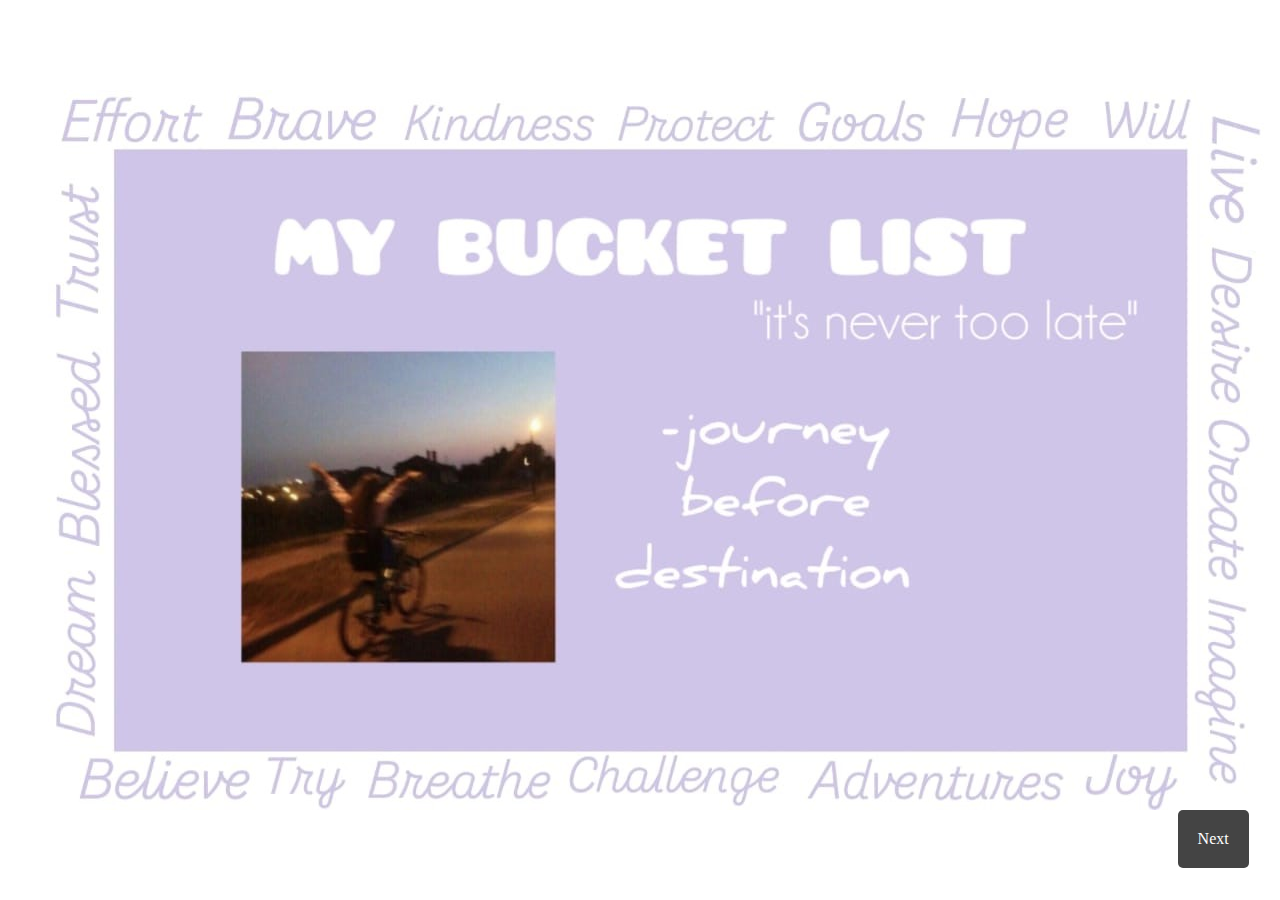
<file: index.html>
<!DOCTYPE html>
<html>
<head>
  <link rel="stylesheet" href="style.css">
<style>
  
.center {
    position: fixed;
    top: 90%;
    left: 92%; 
  justify-content: center;
  align-items: right;
  height: 300px;
}
body {
  background-image: url(firstpage.jpg);
  background-repeat: no-repeat;
  background-attachment: fixed;  
  background-size: auto;
  background-position: center;
}
</style>
</head>
<div class="center">
    <div class="categories">
        <a href="firstpage.html" class="category"> Next </a>
</div>

</body>
</html>
</file>
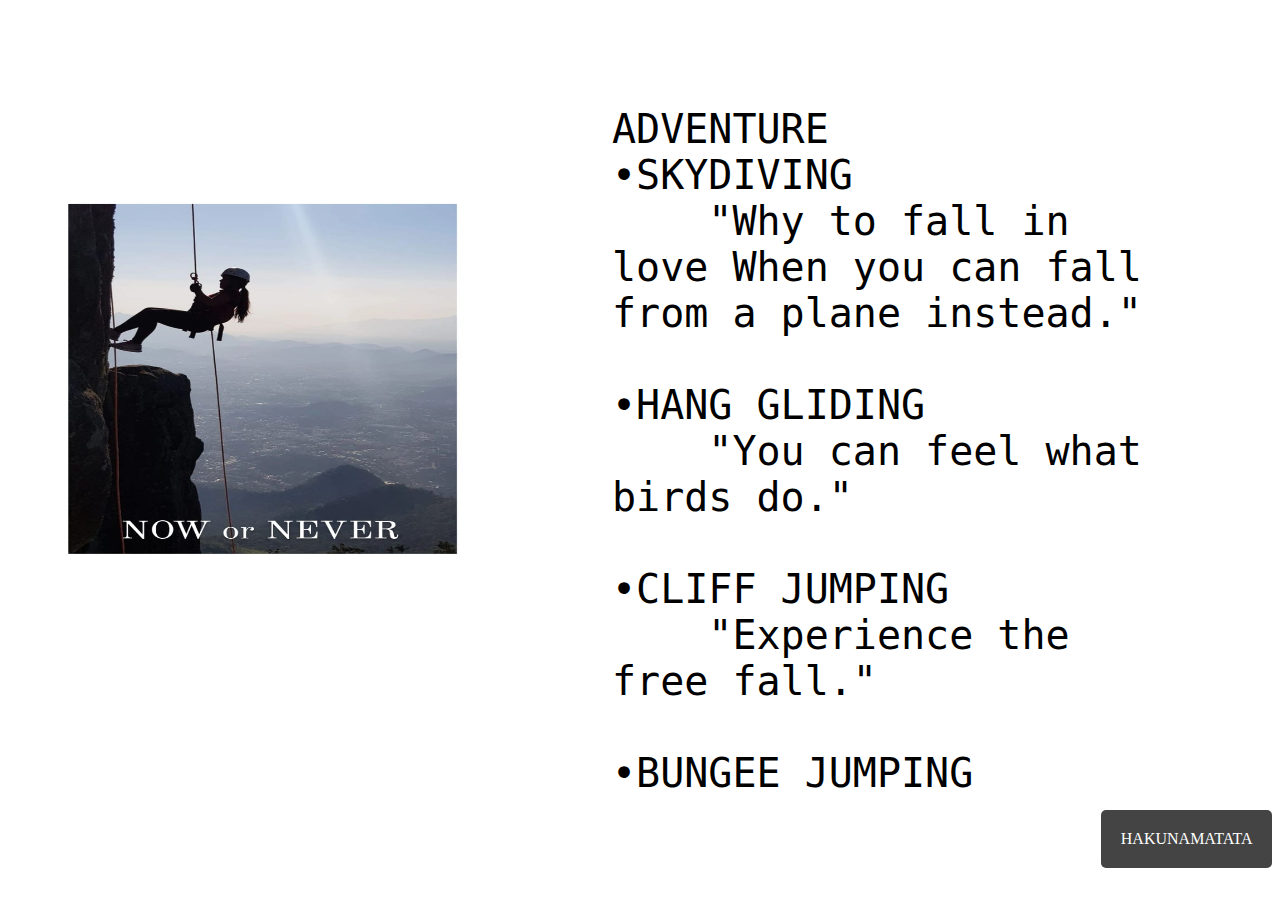
<file: Adventurepage.html>
<!DOCTYPE html>
<html lang="en">
<head>
    <meta charset="UTF-8">
    <meta name="viewport" content="width=device-width, initial-scale=1.0">
    <title>ADVENTURE PAGE</title>
    <link rel="stylesheet" href="style.css">
    <style>
        /* Ensure the body takes up the full height of the screen */
        body {
            margin: 0;
            padding: 0;
            display: flex;
            height: 100vh;
            background-color: white;
        }

        /* Style for the image container */
        .image-container {
            flex: 1; /* Take up equal space on the left */
            display: flex;
            padding: 10px;
            justify-content: center;
            align-items: center;
            background-color: white;
        }

        /* Style for the text area container */
        .text-container {
            flex: 2; /* Take up more space on the right */
            padding: 20px;
            display: flex;
            justify-content: center;
            align-items: center;
            background-color: white
        }

        /* Style for the editable text area */
        .editable-text {
            width: 80%;
            height: 80%;
            font-size: 40px;
            border: 1px solid white;
            border-radius: 5px;
            resize: none;
            outline: none;
        }
        .center {
    position: fixed;
    top: 90%;
    left: 86%; 
  justify-content: center;
  align-items: right;
  height: 300px;
        }
    </style>
</head>
<body>
    <div class="image-container">
        <!-- Replace with your image URL -->
        <img src="adventureimage.jpg" alt="Adventure" width="500" height="600"> 
    </div>
    <div class="text-container">
        <textarea class="editable-text"  contenteditable="true">
ADVENTURE
•SKYDIVING 
    "Why to fall in love When you can fall from a plane instead."
            
•HANG GLIDING 
    "You can feel what birds do."
            
•CLIFF JUMPING 
    "Experience the free fall."
            
•BUNGEE JUMPING 
    "Death trial."
        </textarea>
    </div>
    <div class="center">
        <div class="categories">
            <a href="lastpage.html" class="category"> HAKUNAMATATA </a>
    </div>
</body>
</html>
</file>
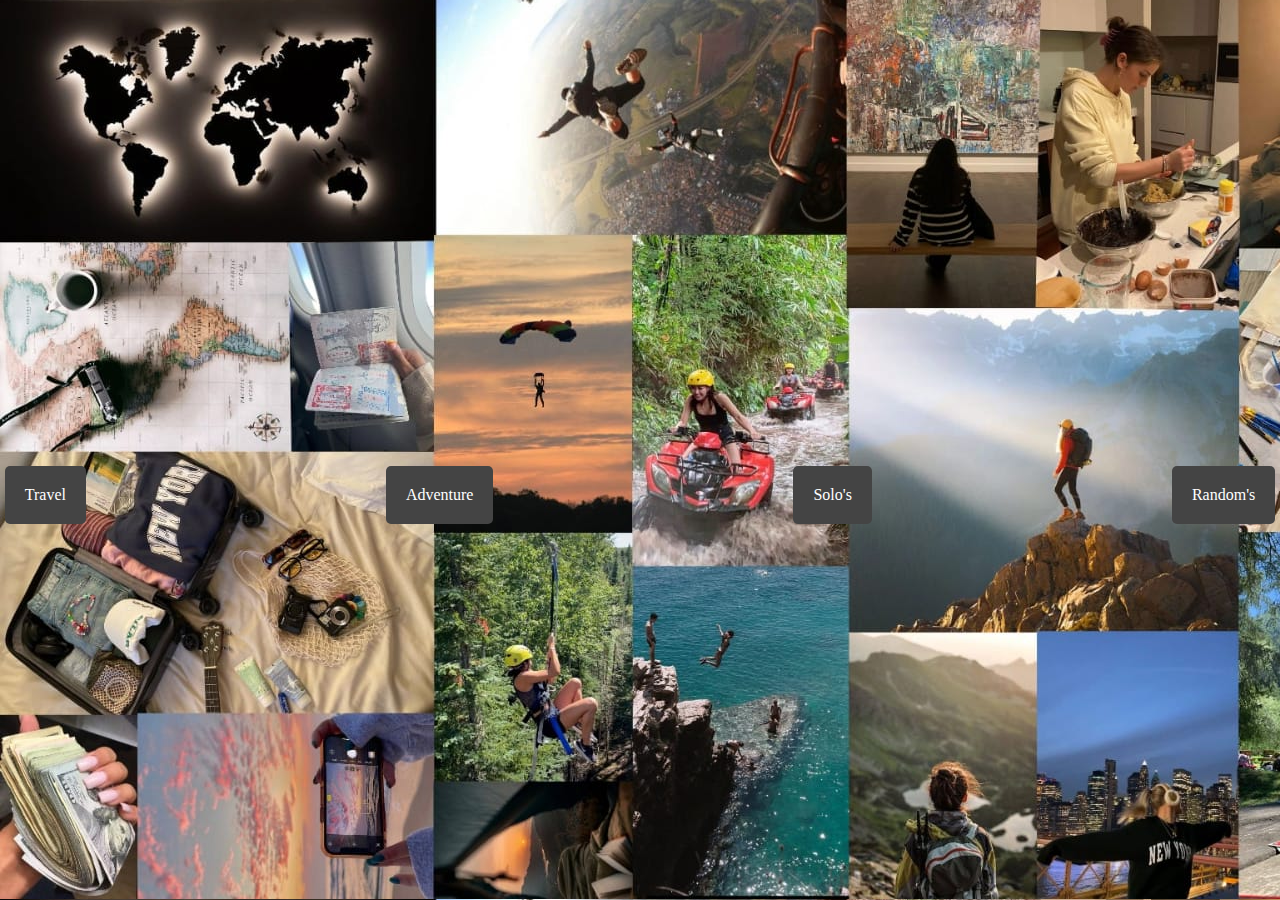
<file: first.html>
<!DOCTYPE html>
<html lang="en">
<head>
    <meta charset="UTF-8">
    <meta name="viewport" content="width=device-width, initial-scale=1.0">
    <title>Wishlist</title>
    <link rel="stylesheet" href="style.css">
</head>
<body background="newimage.jpeg">
    <div class="container">
        <div class="categories">
            <a href="travelpage.html" class="category">Travel </a>
            <a href="Adventurepage.html" class="category">Adventure</a>
            <a href="solopage.html" class="category">Solo's</a>
            <a href="randompage.html" class="category">Random's</a>
        </div>
    </div>
    <script src="script.js"></script>
</body>
</html>
</file>
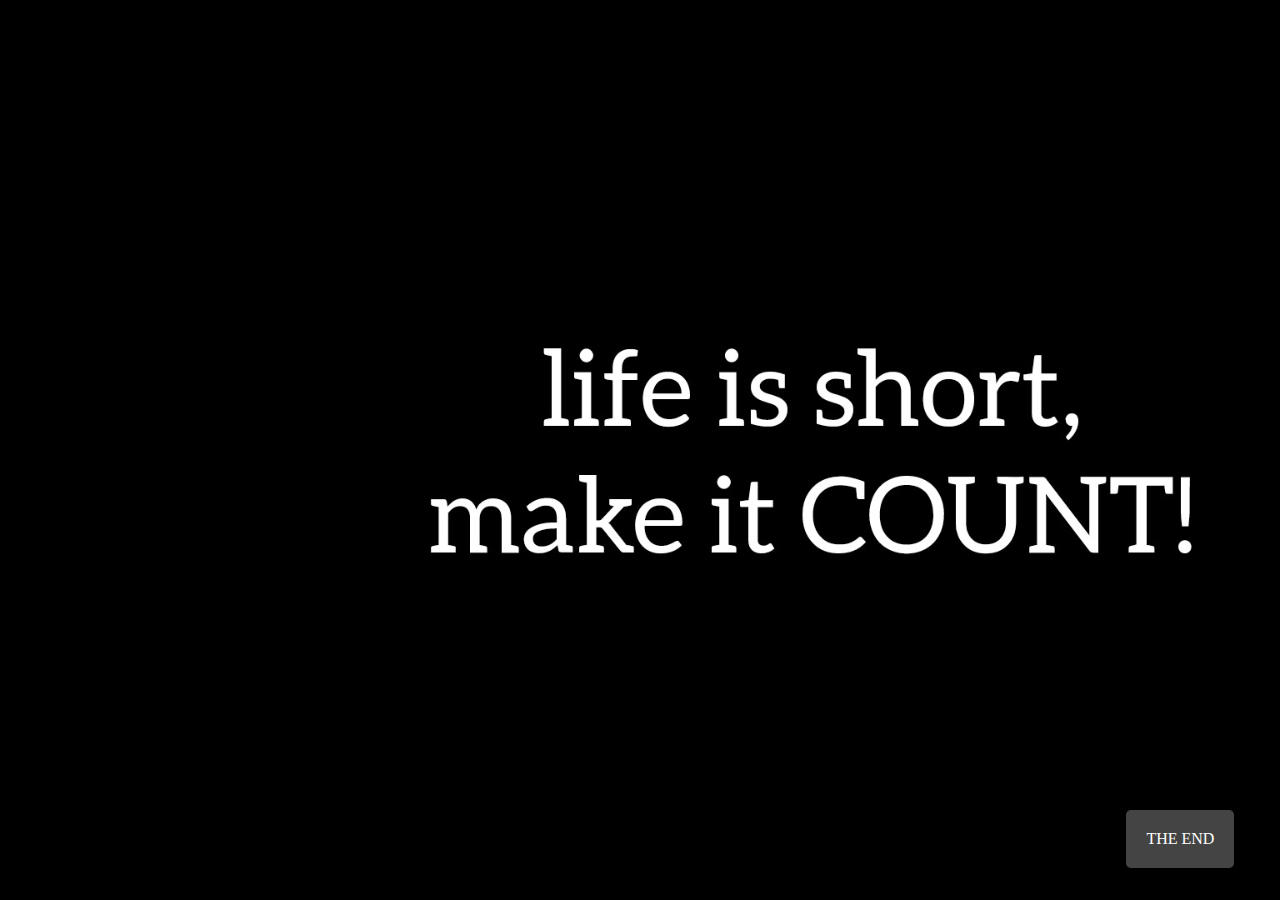
<file: lastpage.html>
<!DOCTYPE html>
<html>
<head>
  <link rel="stylesheet" href="style.css">
<style>
.center {
    position: fixed;
    top: 90%;
    left: 88%; 
  justify-content: center;
  align-items: right;
  height: 300px;
        }

body {
  background-image: url(lastpage.jpg);
  background-repeat: no-repeat;
  background-attachment: fixed;  
  background-size: cover;
}
</style>
</head>
 <div class="center">
        <div class="categories">
            <a href="welcome page.html" class="category"> THE END </a>
    </div>
</body>
</html>
</file>
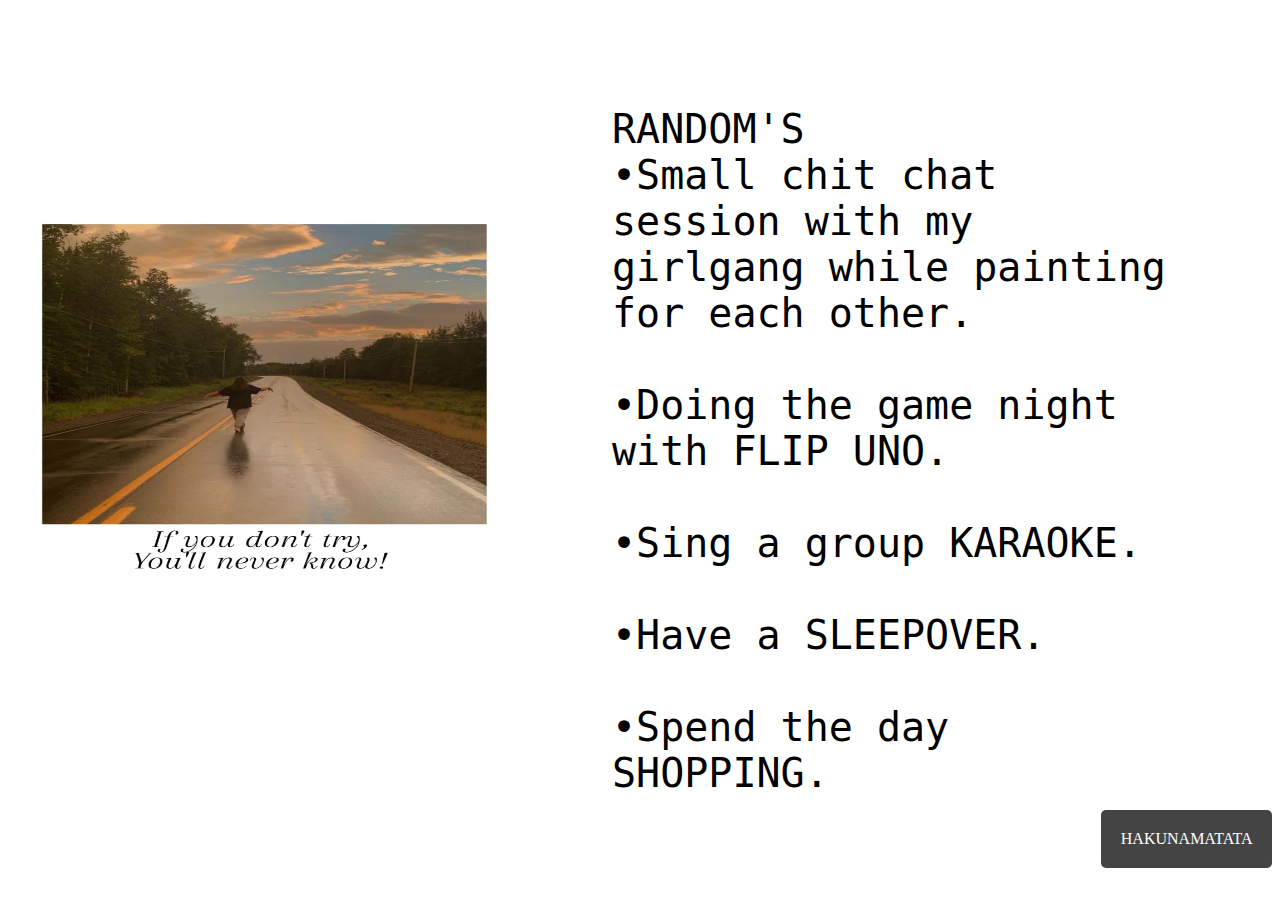
<file: randompage.html>
<!DOCTYPE html>
<html lang="en">
<head>
    <meta charset="UTF-8">
    <meta name="viewport" content="width=device-width, initial-scale=1.0">
    <title>RANDOM PAGE</title>
    <link rel="stylesheet" href="style.css">
    <style>
        /* Ensure the body takes up the full height of the screen */
        body {
            margin: 0;
            padding: 0;
            display: flex;
            height: 100vh;
            background-color: white;
        }

        /* Style for the image container */
        .image-container {
            flex: 1; /* Take up equal space on the left */
            display: flex;
            padding: 10px;
            justify-content: center;
            align-items: center;
            background-color: white;
        }

        /* Style for the text area container */
        .text-container {
            flex: 2; /* Take up more space on the right */
            padding: 20px;
            display: flex;
            justify-content: center;
            align-items: center;
            background-color: white
        }

        /* Style for the editable text area */
        .editable-text {
            width: 80%;
            height: 80%;
            font-size: 40px;
            border: 1px solid white;
            border-radius: 5px;
            resize: none;
            outline: none;
        }
        .center {
    position: fixed;
    top: 90%;
    left: 86%; 
  justify-content: center;
  align-items: right;
  height: 300px;
        }
    </style>
</head>
<body>
    <div class="image-container">
        <!-- Replace with your image URL -->
        <img src="ramdomimage.jpg" alt="random image" width="500" height="600">
    </div>
    <div class="text-container">
        <textarea class="editable-text"  contenteditable="true">
RANDOM'S
•Small chit chat session with my girlgang while painting for each other.
            
•Doing the game night with FLIP UNO. 
            
•Sing a group KARAOKE. 
            
•Have a SLEEPOVER. 
            
•Spend the day SHOPPING.
        </textarea>
    </div>
    <div class="center">
        <div class="categories">
            <a href="lastpage.html" class="category"> HAKUNAMATATA </a>
    </div>
</body>
</html>
</file>
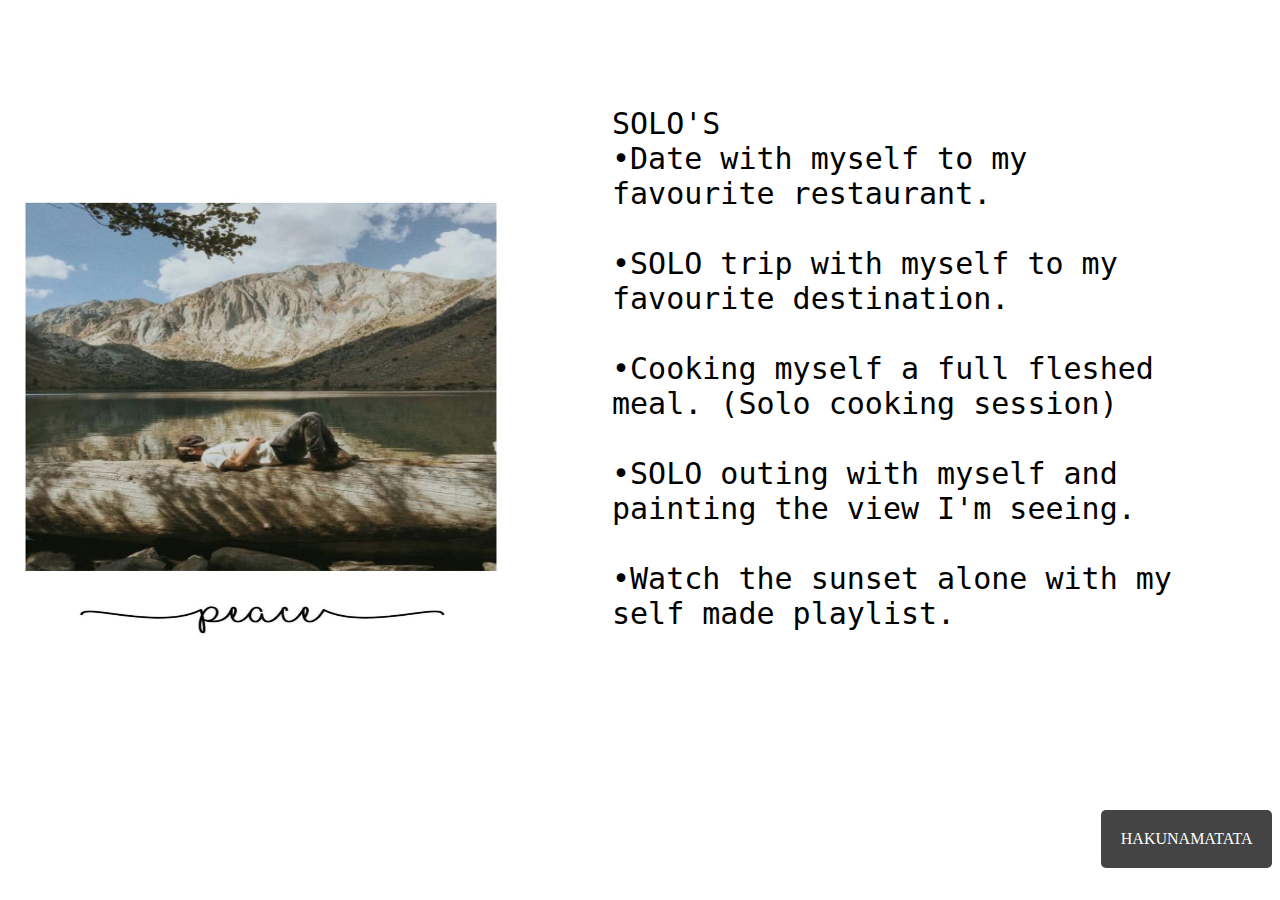
<file: solopage.html>
<!DOCTYPE html>
<html lang="en">
<head>
    <meta charset="UTF-8">
    <meta name="viewport" content="width=device-width, initial-scale=1.0">
    <title>SOLO PAGE</title>
    <link rel="stylesheet" href="style.css">
    <style>
        /* Ensure the body takes up the full height of the screen */
        body {
            margin: 0;
            padding: 0;
            display: flex;
            height: 100vh;
            background-color: white;
        }

        /* Style for the image container */
        .image-container {
            flex: 1; /* Take up equal space on the left */
            display: flex;
            padding: 10px;
            justify-content: center;
            align-items: center;
            background-color: white;
        }

        /* Style for the text area container */
        .text-container {
            flex: 2; /* Take up more space on the right */
            padding: 20px;
            display: flex;
            justify-content: center;
            align-items: center;
            background-color: white
        }

        /* Style for the editable text area */
        .editable-text {
            width: 80%;
            height: 80%;
            font-size: 30px;
            border: 1px solid white;
            border-radius: 5px;
            resize: none;
            outline: none;
        }
        .center {
    position: fixed;
    top: 90%;
    left: 86%; 
  justify-content: center;
  align-items: right;
  height: 300px;
        }
    </style>
</head>
<body>
    <div class="image-container">
        <!-- Replace with your image URL -->
        <img src="solo.jpeg" alt="solo image" width="500" height="600"> 
    </div>
    <div class="text-container">
        <textarea class="editable-text"  contenteditable="true">
SOLO'S
•Date with myself to my favourite restaurant.
                
•SOLO trip with myself to my favourite destination. 
                
•Cooking myself a full fleshed meal. (Solo cooking session)
                
•SOLO outing with myself and painting the view I'm seeing. 
                
•Watch the sunset alone with my self made playlist.
        </textarea>
    </div>
    <div class="center">
        <div class="categories">
            <a href="lastpage.html" class="category"> HAKUNAMATATA </a>
    </div>
</body>
</html>
</file>
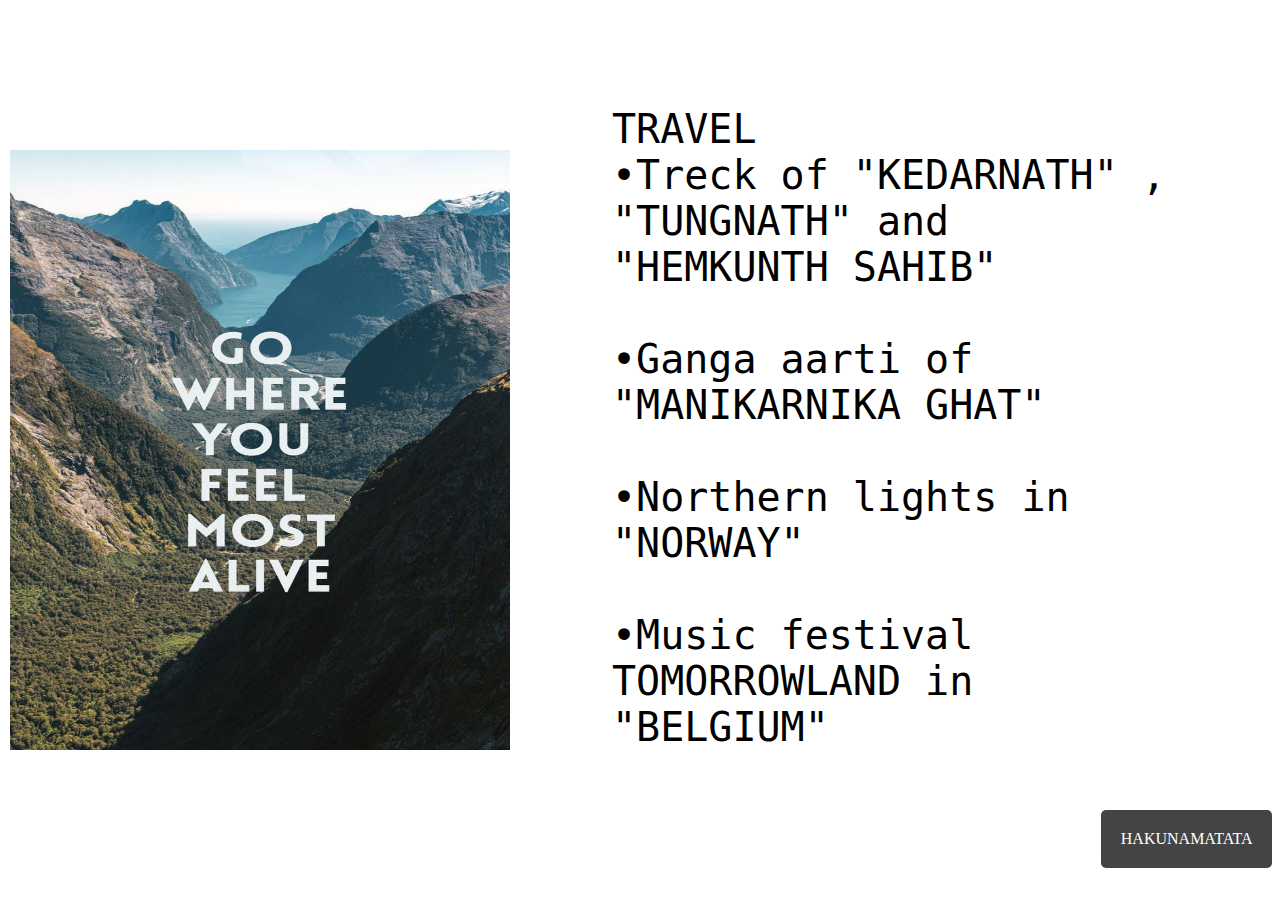
<file: travelpage.html>
<!DOCTYPE html>
<html lang="en">
<head>
    <meta charset="UTF-8">
    <meta name="viewport" content="width=device-width, initial-scale=1.0">
    <title>TRAVEL PAGE</title>
    <link rel="stylesheet" href="style.css">
    <style>
        /* Ensure the body takes up the full height of the screen */
        body {
            margin: 0;
            padding: 0;
            display: flex;
            height: 100vh;
            background-color: white;
        }

        /* Style for the image container */
        .image-container {
            flex: 1; /* Take up equal space on the left */
            display: flex;
            padding: 10px;
            justify-content: center;
            align-items: center;
            background-color: white;
        }

        /* Style for the text area container */
        .text-container {
            flex: 2; /* Take up more space on the right */
            padding: 20px;
            display: flex;
            justify-content: center;
            align-items: center;
            background-color: white
        }

        /* Style for the editable text area */
        .editable-text {
            width: 80%;
            height: 80%;
            font-size: 40px;
            border: 1px solid white;
            border-radius: 5px;
            resize: none;
            outline: none;
        }
        .center {
    position: fixed;
    top: 90%;
    left: 86%; 
  justify-content: center;
  align-items: right;
  height: 300px;
        }
    </style>
</head>
<body>
    <div class="image-container">
        <!-- Replace with your image URL -->
        <img src="travelimage.jpg" alt="travel" width="500" height="600">
    </div>
    <div class="text-container">
        <textarea class="editable-text"  contenteditable="true">
TRAVEL
•Treck of "KEDARNATH" , "TUNGNATH" and "HEMKUNTH SAHIB"
            
•Ganga aarti of "MANIKARNIKA GHAT"
            
•Northern lights in    "NORWAY"
            
•Music festival TOMORROWLAND in "BELGIUM" 
            
•Night life of    "LAS VEGAS"

•Himachal Pradesh, "CHANDRATAL"

•December in "LEH-LADAKH"
        </textarea>
    </div>
    <div class="center">
        <div class="categories">
            <a href="lastpage.html" class="category"> HAKUNAMATATA </a>
    </div>
</body>
</html>
</file>
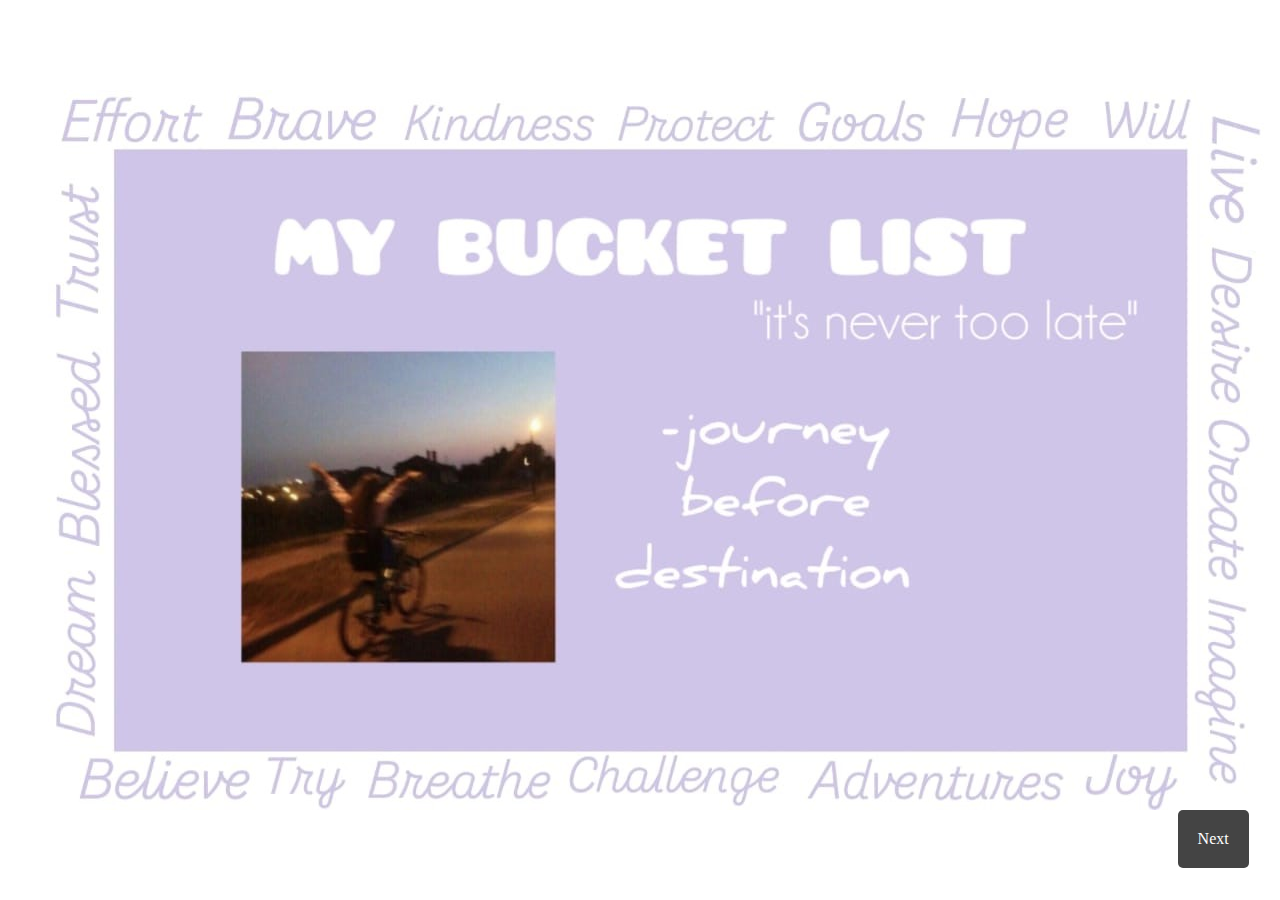
<file: Welcome page.html>
<!DOCTYPE html>
<html>
<head>
  <link rel="stylesheet" href="style.css">
<style>
  
.center {
    position: fixed;
    top: 90%;
    left: 92%; 
  justify-content: center;
  align-items: right;
  height: 300px;
}
body {
  background-image: url(firstpage.jpg);
  background-repeat: no-repeat;
  background-attachment: fixed;  
  background-size: auto;
  background-position: center;
}
</style>
</head>
<div class="center">
    <div class="categories">
        <a href="index.html" class="category"> Next </a>
</div>

</body>
</html>
</file>
<file: style.css>
/* General Styles */
body {
h1, h2 {
    margin: 20% 0;
}

.container, .wishlist-container {
    position: absolute;
    top: 55%;
    left: 50%;
    transform: translate(-50% , -50%);
    padding: 20px;
    max-width: 800px;
    margin: 0 auto;
    
    border-radius: 10px;
}

button {
    padding: 20px 40px;
    background-color: #444;
    color: white;
    border: none;
    cursor: pointer;
    border-radius: 5px;
}

button:hover {
    background-color: #666;
}

a {
    color: white;
    text-decoration: none;
}

footer {
    margin-top: 30px;
}

.categories {
    display: flex;
    justify-content: center;
    gap: 300px;
}

.category {
    background-color: #444;
    padding: 20px;
    border-radius: 5px;
    text-decoration: none;
}

.category:hover {
    background-color: #666;
}

/* Modal Styles */
.modal {
    display: none;
    position: fixed;
    z-index: 1;
    left: 0;
    top: 0;
    width: 100%;
    height: 100%;
    overflow: auto;
    background-color: rgb(0, 0, 0);
    background-color: rgba(0, 0, 0, 0.7);
    padding-top: 60px;
}

.modal-content {
    background-color: #222;
    margin: 30% auto;
    padding: 20px;
    border-radius: 10px;
    width: 80%;
    max-width: 400px;
}

.close {
    color: #aaa;
    float: right;
    font-size: 28px;
    font-weight: bold;
}

.close:hover,
.close:focus {
    color: white;
    text-decoration: none;
    cursor: pointer;
}
}
</file>
